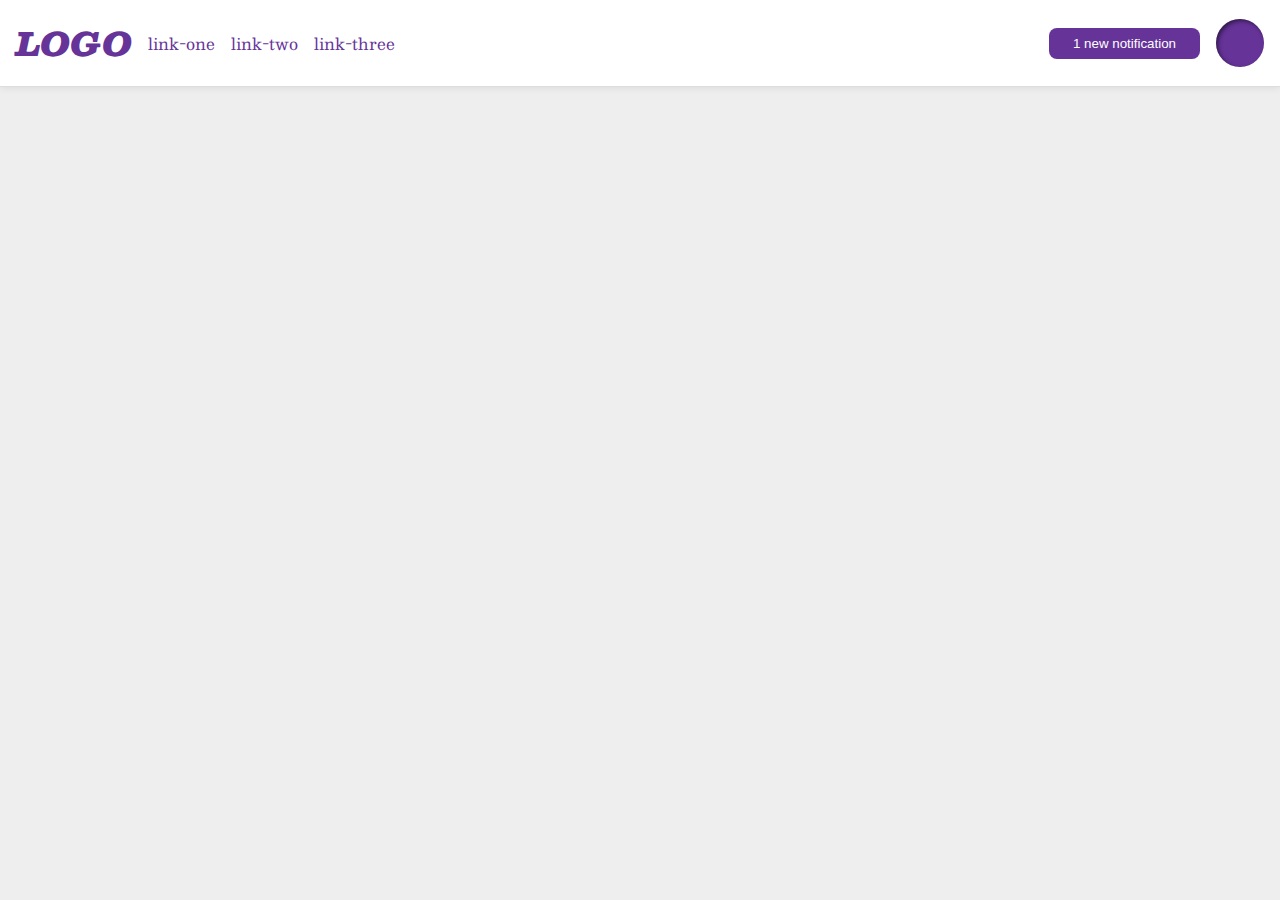
<file: flex/03-flex-header-2/index.html>
<!DOCTYPE html>
<html lang="en">
    <head>
        <meta charset="UTF-8" />
        <meta http-equiv="X-UA-Compatible" content="IE=edge" />
        <meta name="viewport" content="width=device-width, initial-scale=1.0" />
        <title>Flex Header 2</title>
        <link rel="stylesheet" href="style.css" />
    </head>
    <body>
        <div class="header">
            <div class="left-side">
                <div class="logo">LOGO</div>
                <ul class="links">
                    <li><a href="google.com">link-one</a></li>
                    <li><a href="google.com">link-two</a></li>
                    <li><a href="google.com">link-three</a></li>
                </ul>
            </div>
            <div class="right-side">
                <button class="notifications">1 new notification</button>
                <div class="profile-image"></div>
            </div>
        </div>
    </body>
</html>
</file>
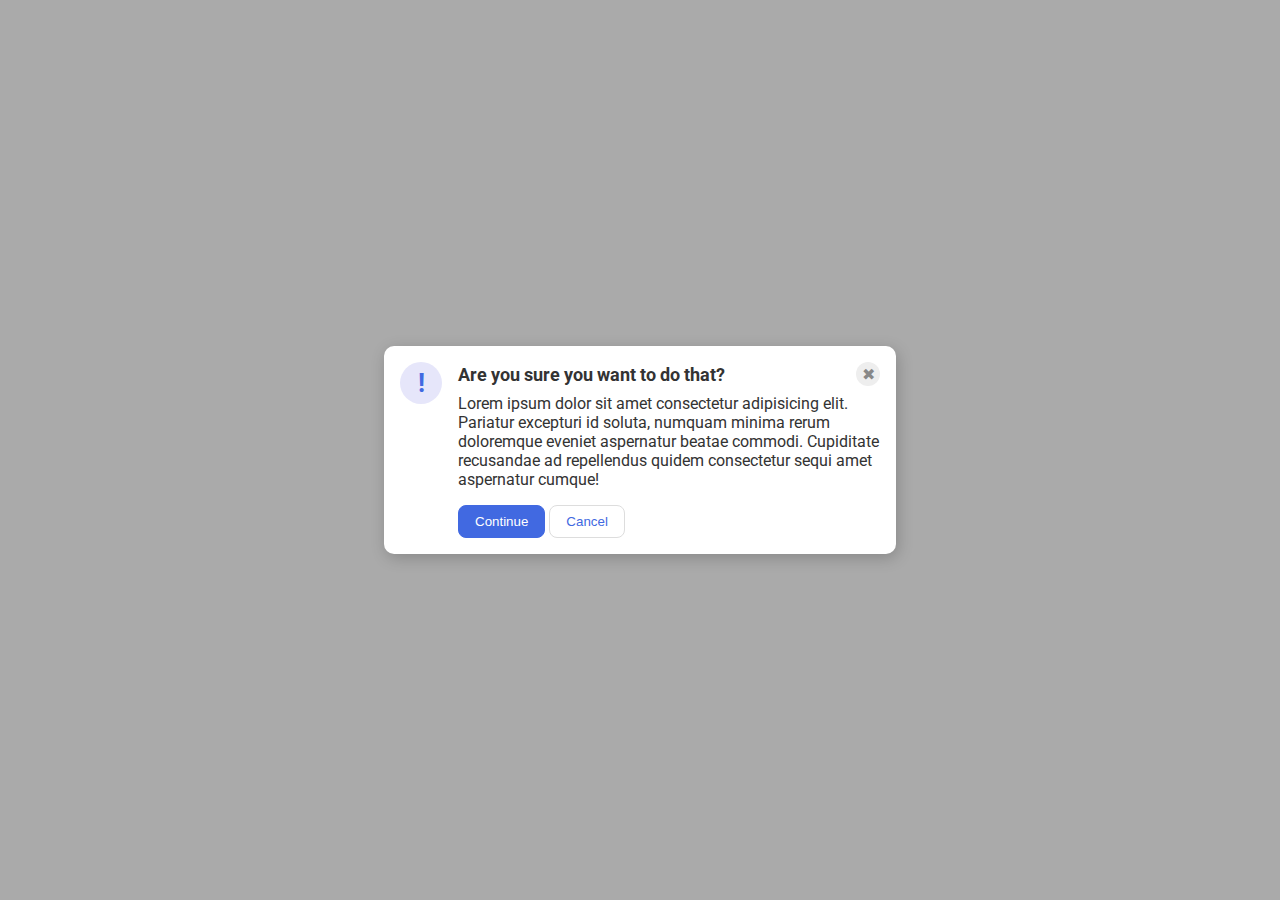
<file: flex/05-flex-modal/index.html>
<!DOCTYPE html>
<html lang="en">
    <head>
        <meta charset="UTF-8" />
        <meta http-equiv="X-UA-Compatible" content="IE=edge" />
        <meta name="viewport" content="width=device-width, initial-scale=1.0" />
        <link rel="stylesheet" href="style.css" />
        <title>Modal</title>
    </head>
    <body>
        <div class="modal">
            <div class="icon">!</div>
            <div class="container">
            <div class="header">
                Are you sure you want to do that?
                <div class="close-button">✖</div>
            </div>
            <div class="text">
                Lorem ipsum dolor sit amet consectetur adipisicing elit.
                Pariatur excepturi id soluta, numquam minima rerum doloremque
                eveniet aspernatur beatae commodi. Cupiditate recusandae ad
                repellendus quidem consectetur sequi amet aspernatur cumque!
            </div>
            <button class="continue">Continue</button>
            <button class="cancel">Cancel</button>
        </div>
    </body>
</html>
</file>
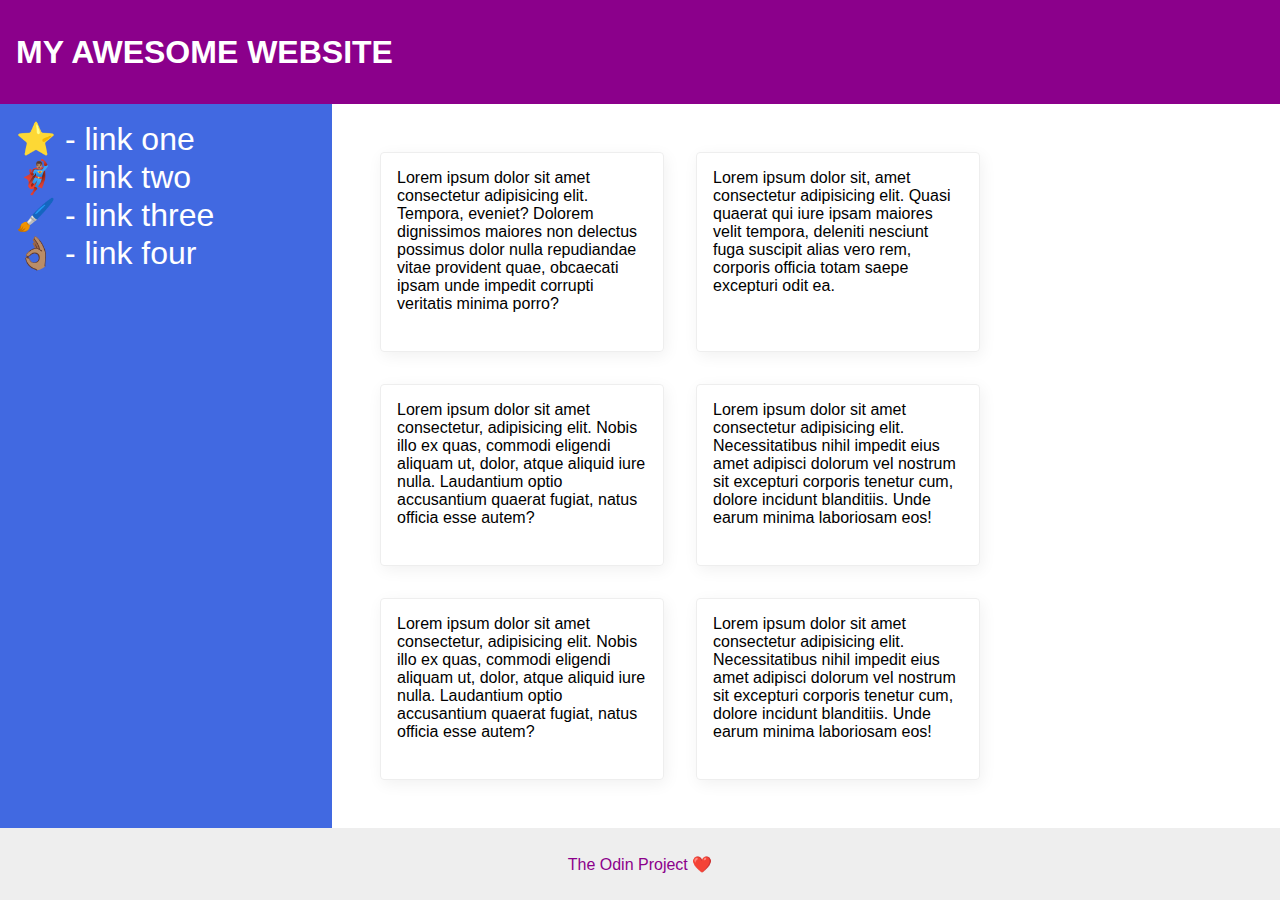
<file: flex/07-flex-layout-2/index.html>
<!DOCTYPE html>
<html lang="en">
    <head>
        <meta charset="UTF-8" />
        <meta http-equiv="X-UA-Compatible" content="IE=edge" />
        <meta name="viewport" content="width=device-width, initial-scale=1.0" />
        <title>The Holy Grail</title>
        <link rel="stylesheet" href="style.css" />
    </head>
    <body>
        <div class="header">MY AWESOME WEBSITE</div>
        <div class="content">
            <div class="sidebar">
                <ul>
                    <li><a href="#">⭐ - link one</a></li>
                    <li><a href="#">🦸🏽‍♂️ - link two</a></li>
                    <li><a href="#">🖌️ - link three</a></li>
                    <li><a href="#">👌🏽 - link four</a></li>
                </ul>
            </div>
            <div class="container">
                <div class="card">
                    Lorem ipsum dolor sit amet consectetur adipisicing elit.
                    Tempora, eveniet? Dolorem dignissimos maiores non delectus
                    possimus dolor nulla repudiandae vitae provident quae,
                    obcaecati ipsam unde impedit corrupti veritatis minima
                    porro?
                </div>
                <div class="card">
                    Lorem ipsum dolor sit, amet consectetur adipisicing elit.
                    Quasi quaerat qui iure ipsam maiores velit tempora, deleniti
                    nesciunt fuga suscipit alias vero rem, corporis officia
                    totam saepe excepturi odit ea.
                </div>
                <div class="card">
                    Lorem ipsum dolor sit amet consectetur, adipisicing elit.
                    Nobis illo ex quas, commodi eligendi aliquam ut, dolor,
                    atque aliquid iure nulla. Laudantium optio accusantium
                    quaerat fugiat, natus officia esse autem?
                </div>
                <div class="card">
                    Lorem ipsum dolor sit amet consectetur adipisicing elit.
                    Necessitatibus nihil impedit eius amet adipisci dolorum vel
                    nostrum sit excepturi corporis tenetur cum, dolore incidunt
                    blanditiis. Unde earum minima laboriosam eos!
                </div>
                <div class="card">
                    Lorem ipsum dolor sit amet consectetur, adipisicing elit.
                    Nobis illo ex quas, commodi eligendi aliquam ut, dolor,
                    atque aliquid iure nulla. Laudantium optio accusantium
                    quaerat fugiat, natus officia esse autem?
                </div>
                <div class="card">
                    Lorem ipsum dolor sit amet consectetur adipisicing elit.
                    Necessitatibus nihil impedit eius amet adipisci dolorum vel
                    nostrum sit excepturi corporis tenetur cum, dolore incidunt
                    blanditiis. Unde earum minima laboriosam eos!
                </div>
            </div>
        </div>
        <div class="footer">The Odin Project ❤️</div>
    </body>
</html>
</file>
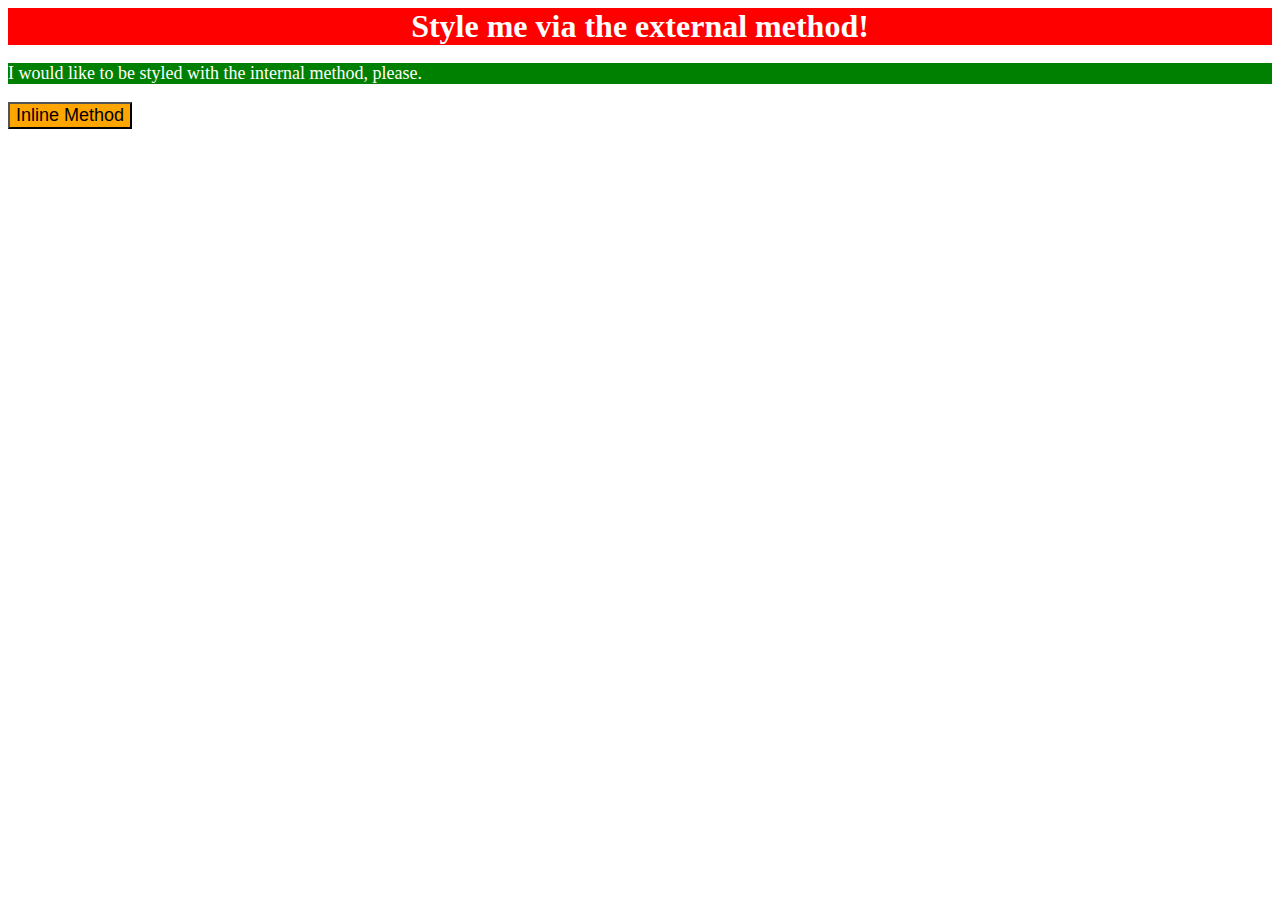
<file: foundations/01-css-methods/index.html>
<!DOCTYPE html>
<html lang="en">
  <head>
    <meta charset="UTF-8">
    <meta http-equiv="X-UA-Compatible" content="IE=edge">
    <meta name="viewport" content="width=device-width, initial-scale=1.0">
    <title>Methods for Adding CSS</title>
    <link rel="stylesheet" href="styles.css">
    <style>
      p {
        background-color: green;
        color: white;
        font-size: 18px;
      }
    </style>

  </head>
  <body>
    <div>Style me via the external method!</div>
    <p>I would like to be styled with the internal method, please.</p>
    <button style="background-color: orange; font-size: 18px;""">Inline Method</button>
  </body>
</html>
</file>
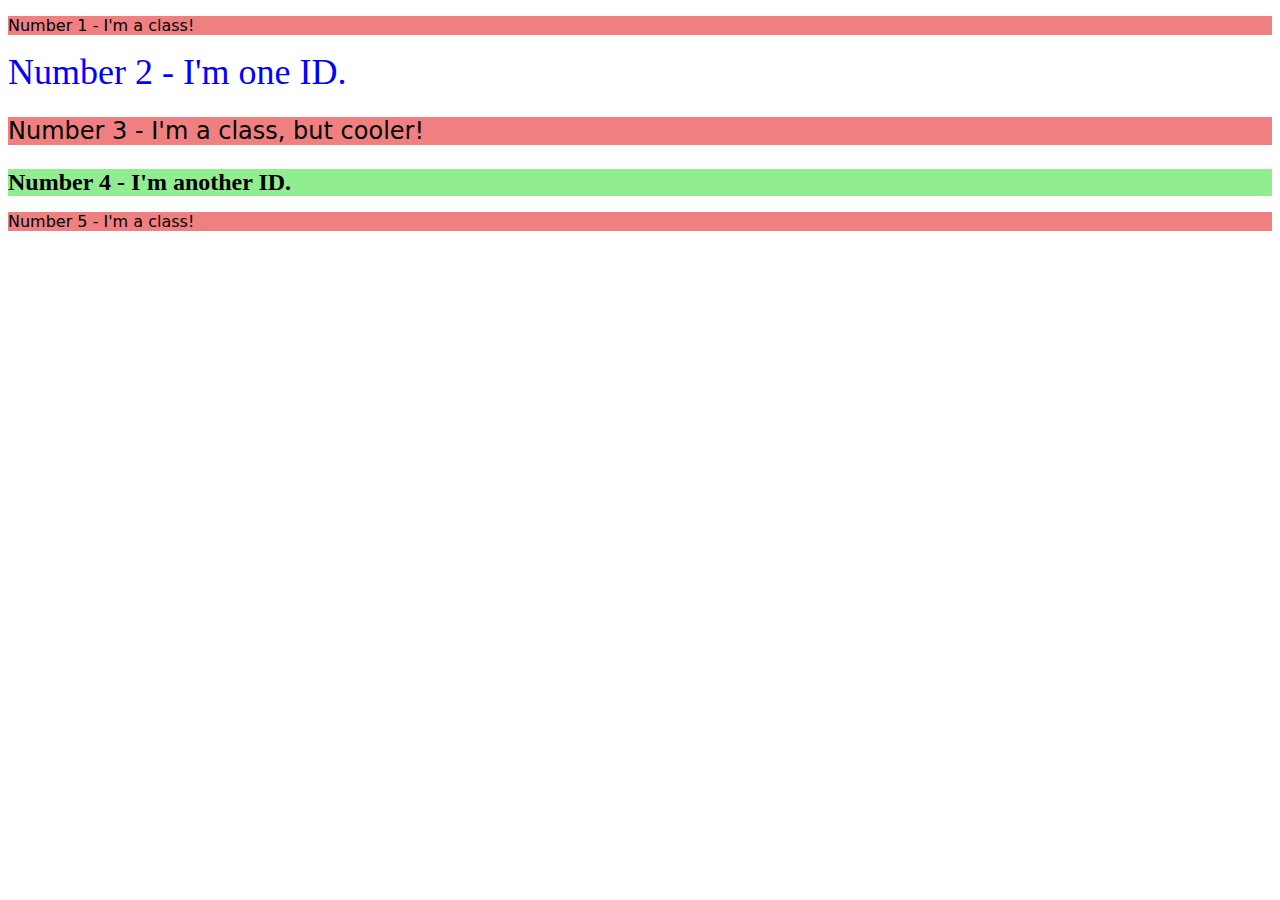
<file: foundations/02-class-id-selectors/index.html>
<!DOCTYPE html>
<html lang="en">
    <head>
        <meta charset="UTF-8" />
        <meta http-equiv="X-UA-Compatible" content="IE=edge" />
        <meta name="viewport" content="width=device-width, initial-scale=1.0" />
        <title>Class and ID Selectors</title>
        <link rel="stylesheet" href="style.css" />
    </head>
    <body>
        <p class="general">Number 1 - I'm a class!</p>
        <div id="n2">Number 2 - I'm one ID.</div>
        <p class="general" id="cooler">Number 3 - I'm a class, but cooler!</p>
        <div id="n4">Number 4 - I'm another ID.</div>
        <p class="general">Number 5 - I'm a class!</p>
    </body>
</html>
</file>
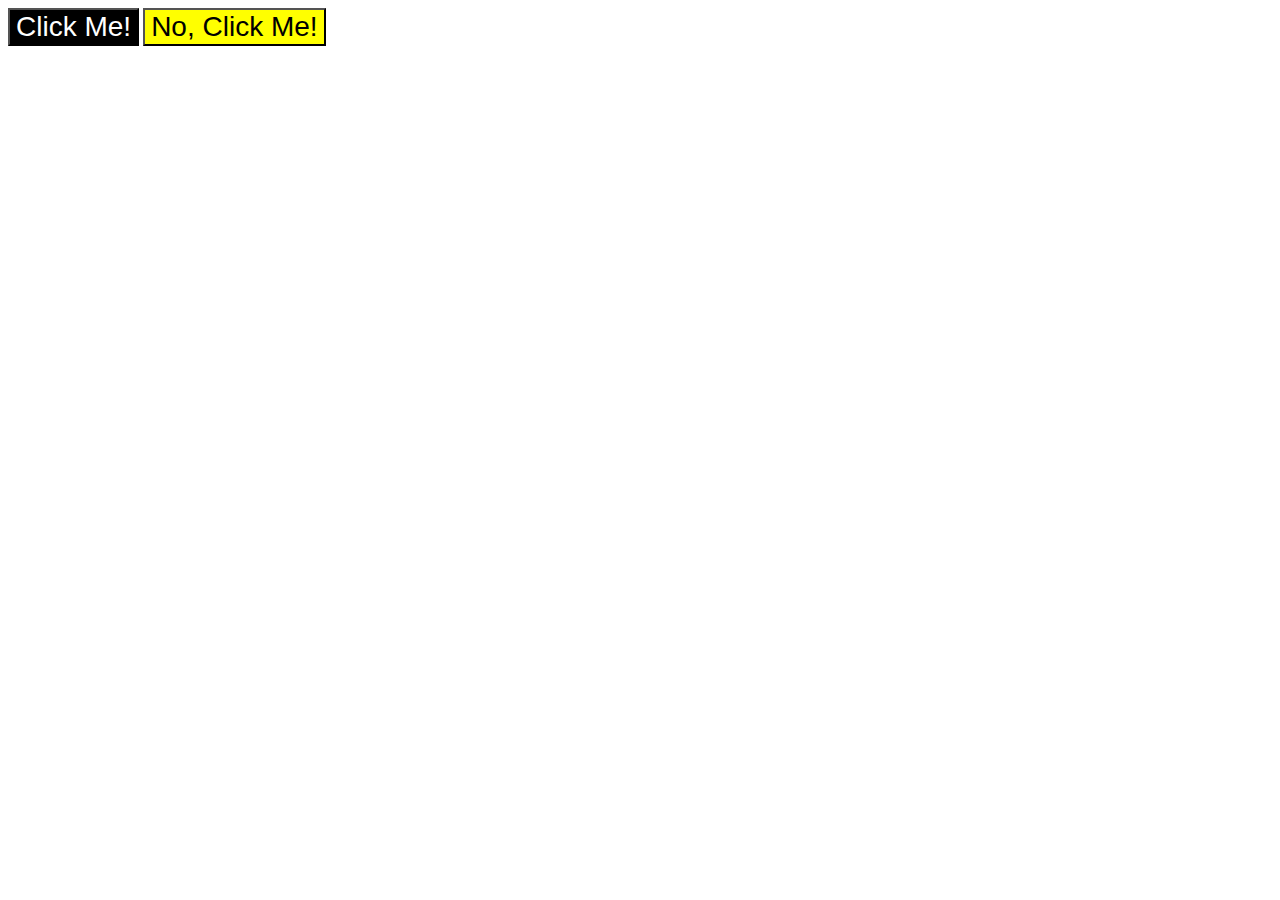
<file: foundations/03-grouping-selectors/index.html>
<!DOCTYPE html>
<html lang="en">
    <head>
        <meta charset="UTF-8" />
        <meta http-equiv="X-UA-Compatible" content="IE=edge" />
        <meta name="viewport" content="width=device-width, initial-scale=1.0" />
        <title>Grouping Selectors</title>
        <link rel="stylesheet" href="style.css" />
    </head>
    <body>
        <button class="cm">Click Me!</button>
        <button class="ncm">No, Click Me!</button>
    </body>
</html>
</file>
<file: flex/03-flex-header-2/style.css>
/* this is some magical font-importing.  
you'll learn about it later. */
@import url("https://fonts.googleapis.com/css2?family=Besley:ital,wght@0,400;1,900&display=swap");

body {
    margin: 0;
    background: #eee;
    font-family: Besley, serif;
}

.header {
    background: white;
    border-bottom: 1px solid #ddd;
    box-shadow: 0 0 8px rgba(0, 0, 0, 0.1);
    display: flex;
    justify-content: space-between;
    padding: 16px;
}

.profile-image {
    background: rebeccapurple;
    box-shadow: inset 2px 2px 4px rgba(0, 0, 0, 0.5);
    border-radius: 50%;
    width: 48px;
    height: 48px;
}

.logo {
    color: rebeccapurple;
    font-size: 32px;
    font-weight: 900;
    font-style: italic;
}

button {
    border: none;
    border-radius: 8px;
    background: rebeccapurple;
    color: white;
    padding: 8px 24px;
}

a {
    /* this removes the line under our links */
    text-decoration: none;
    color: rebeccapurple;
}

ul {
    list-style-type: none;
    display: flex;
    margin: 0;
    padding: 0;
    gap: 16px;
}

.left-side,
.right-side {
    display: flex;
    align-items: center;
    justify-content: space-between;
    gap: 16px;
}
</file>
<file: flex/05-flex-modal/style.css>
@import url("https://fonts.googleapis.com/css2?family=Roboto:wght@400;700&display=swap");

html,
body {
    height: 100%;
}

body {
    font-family: Roboto, sans-serif;
    margin: 0;
    background: #aaa;
    color: #333;
    /* I'll give you this one for free lol */
    display: flex;
    align-items: center;
    justify-content: center;
}

.modal {
    background: white;
    width: 480px;
    border-radius: 10px;
    box-shadow: 2px 4px 16px rgba(0, 0, 0, 0.2);
}

.icon {
    color: royalblue;
    font-size: 26px;
    font-weight: 700;
    background: lavender;
    width: 42px;
    height: 42px;
    border-radius: 50%;
    display: flex;
    align-items: center;
    justify-content: center;
}

.close-button {
    background: #eee;
    border-radius: 50%;
    color: #888;
    font-weight: 400;
    font-size: 16px;
    height: 24px;
    width: 24px;
    display: flex;
    align-items: center;
    justify-content: center;
}

button {
    padding: 8px 16px;
    border-radius: 8px;
}

button.continue {
    background: royalblue;
    border: 1px solid royalblue;
    color: white;
}

button.cancel {
    background: white;
    border: 1px solid #ddd;
    color: royalblue;
}
.modal {
    display: flex;
    gap: 16px;
    padding: 16px;
}

.icon {
    /* this keeps the icon from getting smashed by the text */
    flex-shrink: 0;
}

.header {
    display: flex;
    align-items: center;
    justify-content: space-between;
    font-size: 18px;
    font-weight: 700;
    margin-bottom: 8px;
}

.text {
    margin-bottom: 16px;
}
</file>
<file: flex/07-flex-layout-2/style.css>
body {
    font-family: -apple-system, BlinkMacSystemFont, "Segoe UI", Roboto, Oxygen,
        Ubuntu, Cantarell, "Open Sans", "Helvetica Neue", sans-serif;
    margin: 0;
    min-height: 100vh;
    display: flex;
    flex-direction: column;
}

.header {
    height: 72px;
    font-weight: 900;
    font-size: 32px;
    background: darkmagenta;
    color: white;
    display: flex;
    align-items: center;
    padding: 16px;
}

.footer {
    height: 72px;
    background: #eee;
    color: darkmagenta;
    display: flex;
    justify-content: center;
    align-items: center;
}

.sidebar {
    width: 300px;
    background: royalblue;
    flex-shrink: 0;
    padding: 16px;
}

.sidebar > ul,
a {
    list-style-type: none;
    text-decoration: none;
    color: white;
    margin: 0;
    padding: 0;
    font-size: 32px;
}

.card {
    border: 1px solid #eee;
    box-shadow: 2px 4px 16px rgba(0, 0, 0, 0.06);
    border-radius: 4px;
    max-width: 250px;
    padding: 16px;
    margin: 16px;
    width: 300px;
}

.content {
    display: flex;
    flex: 1;
}

.container {
    display: flex;
    padding: 32px;
    flex-wrap: wrap;
}
</file>
<file: foundations/01-css-methods/styles.css>
div {
    background: red;
    color: white;
    font-size: 32px;
    font-weight: bold;
    text-align: center;
}
</file>
<file: foundations/02-class-id-selectors/style.css>
.general {
    background-color: lightcoral;
    font-family: Verdana, "DejaVu Sans", sans-serif;
}

#n2 {
    color: blue;
    font-size: 36px;
}

#cooler {
    font-size: 24px;
}

#n4 {
    background-color: lightgreen;
    font-size: 24px;
    font-weight: bold;
}
</file>
<file: foundations/03-grouping-selectors/style.css>
.cm,
.ncm {
    font-size: 28px;
    font-family: Helvetica, "Times New Roman", sans-serif;
}

.cm {
    background-color: black;
    color: white;
}

.ncm {
    background-color: yellow;
}
</file>
